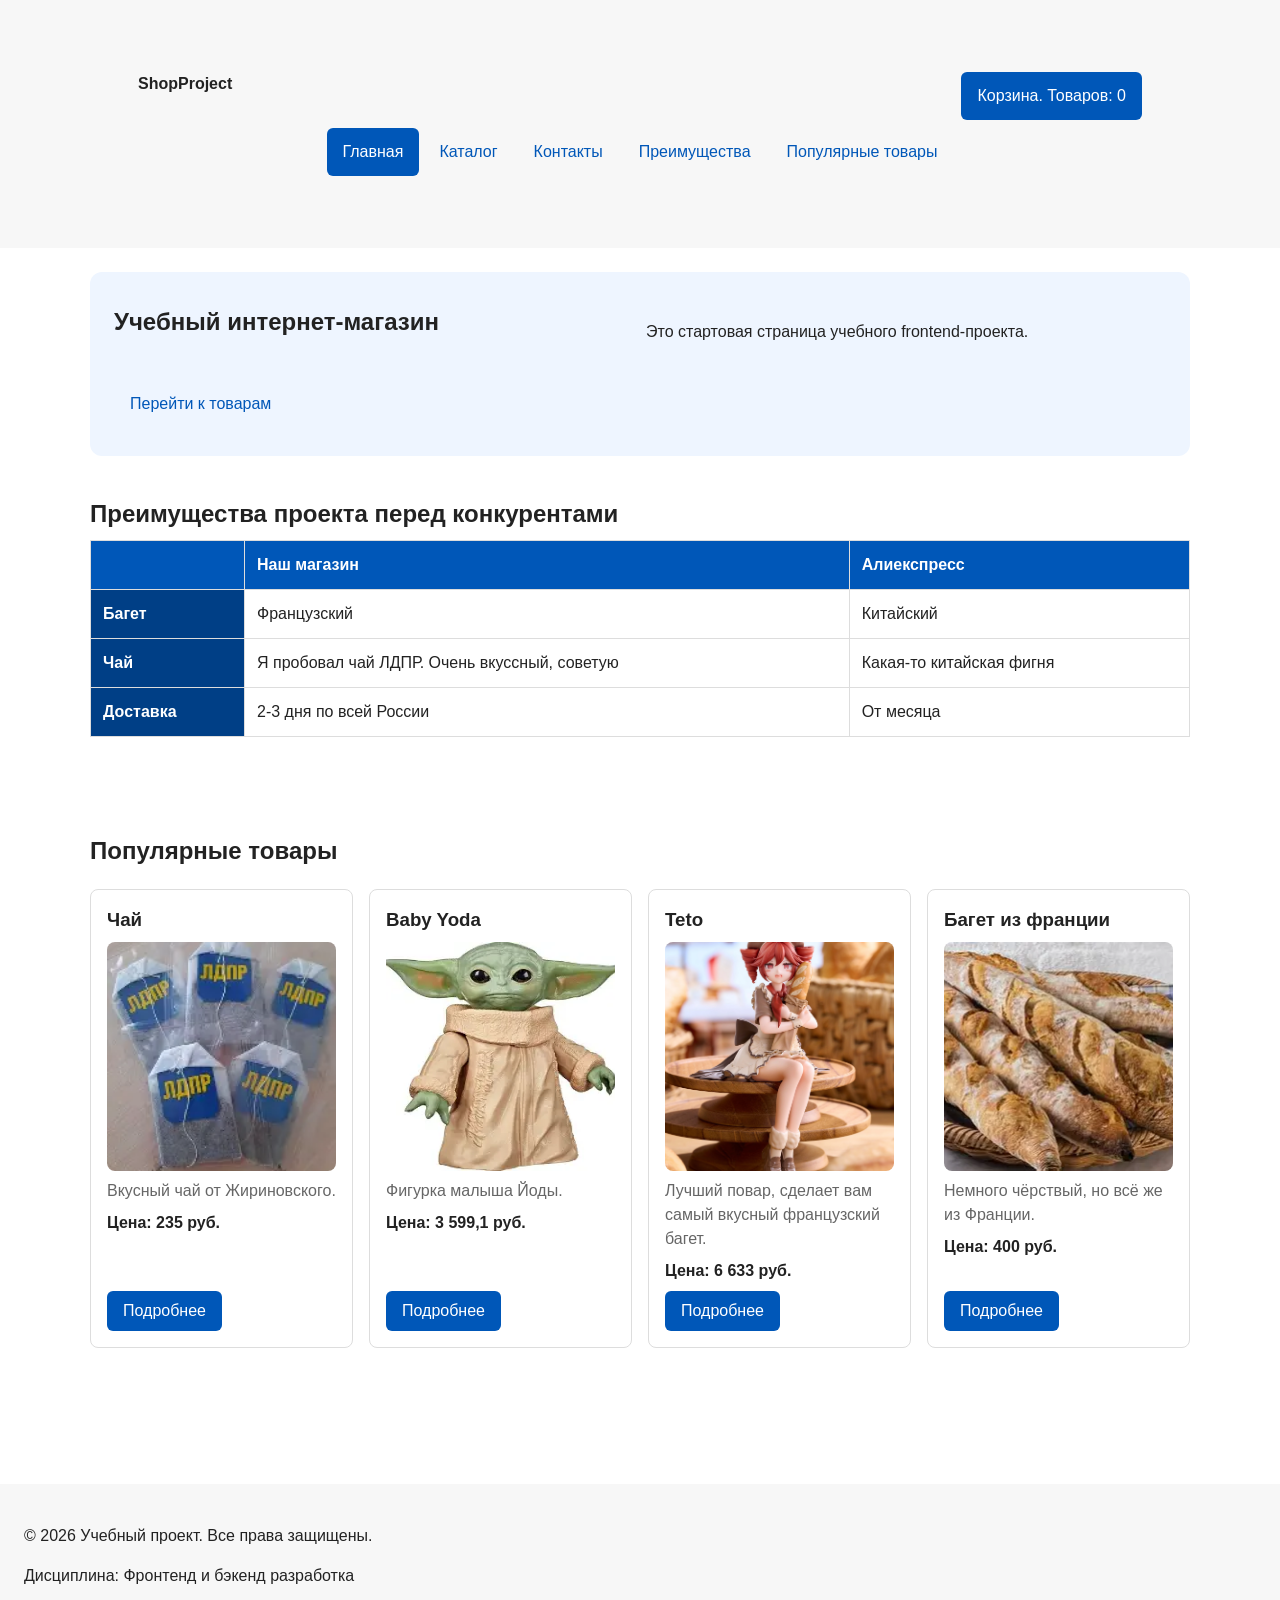
<file: index.html>
<!DOCTYPE html>
<html lang="ru">
<head>
  <meta charset="UTF-8">
  <meta name="viewport" content="width=device-width, initial-scale=1.0">
  <meta property="og:type" content="website">
  <meta property="og:title" content="Учебный интернет-магазин">
  <meta property="og:description" content="Учебный frontend-проект интернет-магазина.">
  <meta property="og:image" content="https://needmorecoffee2.github.io/kr1-html-css-shop/images/preview.jpg">
  <title>Учебный интернет-магазин</title>
  <link rel="stylesheet" href="css/style.css">
  <link rel="stylesheet" href="css/responsive.css">
  <script src="js/shopping-count.js" defer></script>
  <script src="js/data.js" defer></script>
  <script src="js/main.js" defer></script>
</head>
<body>
  <a class="skip-link" href="#main">Перейти к основному содержимому</a>

  <header class="site-header">
    <div class="site-header__inner">
      <div class="site-header__inner">
        <div class="shopping-nav-block">
          <a class="site-header__logo" href="index.html">ShopProject</a>
          <a id="shopping-count" class="shopping-nav cart-counter site-nav__link site-nav__link--active" aria-live="polite" href="shopping-cart.html">Корзина.</a>
        </div>

      <nav class="site-nav" aria-label="Основная навигация">
        <ul class="site-nav__list">
          <li class="site-nav__item">
            <a class="site-nav__link site-nav__link--active" href="index.html">
              Главная
            </a>
          </li>
          <li class="site-nav__item">
            <a class="site-nav__link" href="catalog.html">Каталог</a>
          </li>
          <li class="site-nav__item">
            <a class="site-nav__link" href="contacts.html">Контакты</a>
          </li>
          <li class="site-nav__item">
            <a class="site-nav__link" href="index.html#advantages">Преимущества</a>
          </li>
          <li class="site-nav__item">
            <a class="site-nav__link" href="index.html#popular">
              Популярные товары
            </a>
          </li>
        </ul>
      </nav>
    </div>
  </header>

  <!-- <section class="section js-check" aria-labelledby="js-check-title">
  <h2 id="js-check-title">Проверка JavaScript</h2>
  <p class="js-message">JavaScript пока не выполнился.</p>
  <pre class="product-output"></pre>
  </section> -->

  <main id="main">
    <section class="hero">
      <h1 class="section__title">Учебный интернет-магазин</h1>
      <p>
        Это стартовая страница учебного frontend-проекта.
      </p>
      <a class="button" href="#popular">Перейти к товарам</a>
    </section>

    <div class="table-wrapper">
      <table class="table" id="advantages">
        <caption class="table__caption">Преимущества проекта перед конкурентами</caption>

        <thead>
          <tr>
            <th class="table__head-th" scope="col"></th>
            <th class="table__head-th" scope="col">Наш магазин</th>
            <th class="table__head-th" scope="col">Алиекспресс</th>
          </tr>

          <tbody>
            <tr class="table__body-tr">
              <th class="table__body-th" scope="row">Багет</th>
              <td class="table__td">Французский</td>
              <td class="table__td">Китайский</td>
            </tr>
            <tr class="table__body-tr">
              <th class="table__body-th" scope="row">Чай</th>
              <td class="table__td">Я пробовал чай ЛДПР. Очень вкуссный, советую</td>
              <td class="table__td">Какая-то китайская фигня</td>
            </tr>
            <tr class="table__body-tr">
              <th class="table__body-th" scope="row">Доставка</th>
              <td class="table__td">2-3 дня по всей России</td>
              <td class="table__td">От месяца</td>
            </tr>
          </tbody>
        </thead>
      </table>
    </div>

    <section class="section" id="popular">
      <h2 class="section__title">Популярные товары</h2>

      <div class="products-grid">
        <article class="product-card">
          <h3 class="product-card__title">Чай</h3>
          <img class="product-card__img" src="images/tea.webp" alt="Чай">
          <p class="product-card__description">Вкусный чай от Жириновского.</p>
          <p class="product-card__price">Цена: 235 руб.</p>
          <a class="button button--primary product-card__button" type="button" href="product.html?id=3" data-product="3">Подробнее</a>
        </article>

        <article class="product-card">
          <h3 class="product-card__title">Baby Yoda</h3>
          <img class="product-card__img" src="images/BY.webp" alt="Йода">
          <p class="product-card__description">Фигурка малыша Йоды.</p>
          <p class="product-card__price">Цена: 3 599,1 руб.</p>
          <a class="button button--primary product-card__button" type="button" href="product.html?id=1" data-product="1">Подробнее</a>
        </article>

        <article class="product-card">
          <h3 class="product-card__title">Teto</h3>
          <img class="product-card__img" src="images/Banner.webp" alt="Teto">
          <p class="product-card__description">Лучший повар, сделает вам самый вкусный французский багет.</p>
          <p class="product-card__price">Цена: 6 633 руб.</p>
          <a class="button button--primary product-card__button" type="button" href="product.html?id=5" data-product="5">Подробнее</a>
        </article>

        <article class="product-card">
          <h3 class="product-card__title">Багет из франции</h3>
          <img class="product-card__img" src="images/France.webp" alt="Чай">
          <p class="product-card__description">Немного чёрствый, но всё же из Франции.</p>
          <p class="product-card__price">Цена: 400 руб.</p>
          <a class="button button--primary product-card__button" type="button" href="product.html?id=6" data-product="6">Подробнее</a>
        </article>
      </div>
    </section>

    <!-- <aside class="aside-info">
      <h2>Информация для студентов</h2>
      <p>
        На следующих практических занятиях этот проект будет расширяться:
        появятся формы, модальное окно, дополнительные страницы, Flex/Grid,
        БЭМ-структура и адаптивная версия сайта.
      </p>
    </aside> -->
  </main>

  <footer>
    <p>&copy; 2026 Учебный проект. Все права защищены.</p>
    <p>Дисциплина: Фронтенд и бэкенд разработка</p>
  </footer>
</body>
</html>
</file>
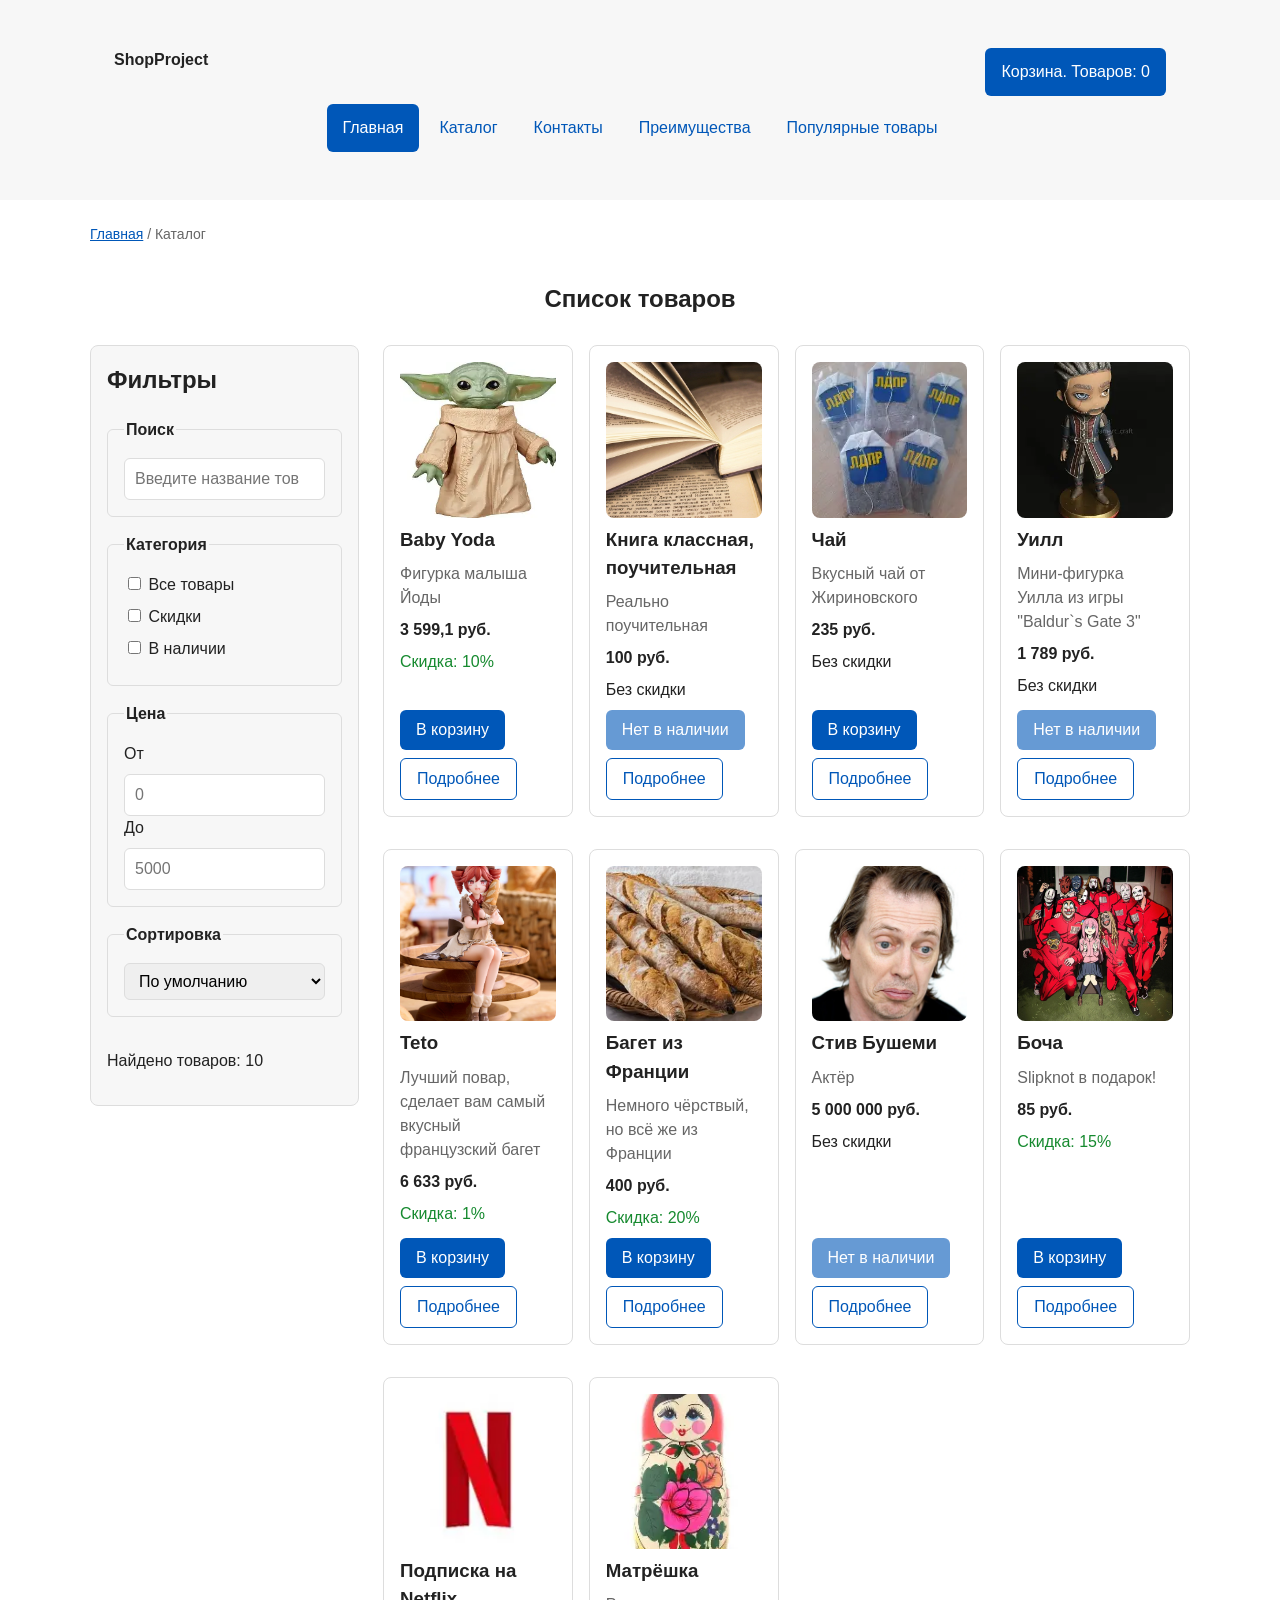
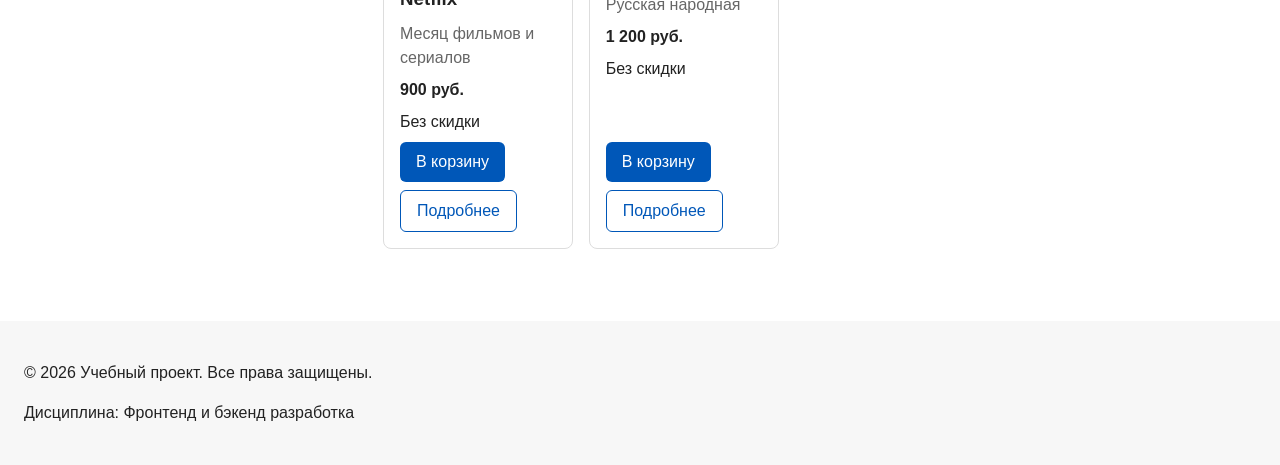
<file: catalog.html>
<!DOCTYPE html>
<html lang="ru">
<head>
  <meta charset="UTF-8">
  <meta name="viewport" content="width=device-width, initial-scale=1.0">
  <meta name="description" content="Каталог товаров учебного интернет-магазина.">
  <meta property="og:type" content="website">
  <meta property="og:title" content="Учебный интернет-магазин">
  <meta property="og:description" content="Учебный frontend-проект интернет-магазина.">
  <meta property="og:image" content="https://needmorecoffee2.github.io/kr1-html-css-shop/images/preview.jpg">
  <title>Каталог товаров — Учебный интернет-магазин</title>
  <link rel="stylesheet" href="css/style.css">
  <link rel="stylesheet" href="css/responsive.css">
  <script src="js/shopping-count.js" defer></script>
  <script src="js/data.js" defer></script>
  <script src="js/main.js" defer></script>
  <script src="js/catalog.js" defer></script>
</head>
<body>
  <a class="skip-link" href="#main">Перейти к основному содержимому</a>

  <header class="site-header">
    <div class="site-header__inner">
      <div class="shopping-nav-block">
        <a class="site-header__logo" href="index.html">ShopProject</a>
        <a id="shopping-count" class="shopping-nav cart-counter site-nav__link site-nav__link--active" aria-live="polite" href="shopping-cart.html">Корзина.</a>
      </div>
      <!-- <a class="site-header__logo" href="index.html">ShopProject</a> -->

      <nav class="site-nav" aria-label="Основная навигация">
        <ul class="site-nav__list">
          <li class="site-nav__item">
            <a class="site-nav__link site-nav__link--active" href="index.html">
              Главная
            </a>
          </li>
          <li class="site-nav__item">
            <a class="site-nav__link" href="catalog.html">Каталог</a>
          </li>
          <li class="site-nav__item">
            <a class="site-nav__link" href="contacts.html">Контакты</a>
          </li>
          <li class="site-nav__item">
            <a class="site-nav__link" href="index.html#advantages">Преимущества</a>
          </li>
          <li class="site-nav__item">
            <a class="site-nav__link" href="index.html#popular">
              Популярные товары
            </a>
          </li>
        </ul>
      </nav>
    </div>
  </header>

  <main id="main">
    <nav class="breadcrumbs" aria-label="Хлебные крошки">
      <a class="breadcrumbs__link" href="index.html">Главная</a>
      <span class="breadcrumbs__current">Каталог</span>
    </nav>

    <!-- <p class="cart-counter" aria-live="polite">В корзине: 0</p> -->

    <div class="title">
      <h2>Список товаров</h2>
    </div>

    <section class="catalog-layout">
      <aside class="catalog-filters">
        <h2 class="section__title">Фильтры</h2>

        <form class="filters-form" action="#" method="get">
          <fieldset class="filters-form__fieldset">
            <legend class="filters-form__legend">Поиск</legend>
            <input
              id="catalog-search"
              class="filters-form__input"
              type="search"
              placeholder="Введите название товара"
              autocomplete="off"
            >
          </fieldset>

          <fieldset class="filters-form__fieldset">
            <legend class="filters-form__legend">Категория</legend>

            <label class="filters-form__label">
              <input id="all" class="filters-form__input" type="checkbox" name="category" value="all">
              Все товары
            </label>

            <label class="filters-form__label">
              <input id="sales" class="filters-form__input" type="checkbox" name="category" value="sales">
              Скидки
            </label>

            <label class="filters-form__label">
              <input id="inStock" class="filters-form__input" type="checkbox" name="category" value="inStock">
              В наличии
            </label>
          </fieldset>

          <fieldset class="filters-form__fieldset">
            <legend class="filters-form__legend">Цена</legend>

            <label class="filters-form__label" for="price-from">От</label>
            <input class="filters-form__input" id="price-from" name="price-from" type="number" min="0" placeholder="0">

            <label class="filters-form__label" for="price-to">До</label>
            <input class="filters-form__input" id="price-to" name="price-to" type="number" min="0" placeholder="5000">
          </fieldset>

          <fieldset class="filters-form__fieldset">
            <legend class="filters-form__legend">Сортировка</legend>
            <select
            id="sort-select"
            class="filters-form__input"
            type="select"
            >
            <option value="default">По умолчанию</option>
            <option value="price-asc">Сначала дешевле</option>
            <option value="price-desc">Сначала дороже</option>
            <!-- <option value="title-asc">По названию А-Я</option> -->
          </select>

          </fieldset>

          <!-- <button class="button button--primary" type="submit">Применить</button> -->

          <p class="catalog-count" aria-live="polite"></p>
          <p class="catalog-empty" hidden>По выбранным условиям товары не найдены.</p>
        </form>
      </aside>

      <section class="catalog-products">
        <!-- <h2>Список товаров</h2> -->

        <div class="products-grid">
          <!-- <section class="section"> -->
            <!-- <h2 class="section__title">Список товаров</h2> -->

            <!-- <article class="product-card">
              <h3 class="product-card__title">Baby Yoda</h3>
              <img class="product-card__img" src="images/BY.webp" alt="Йода">
              <p class="product-card__description">Фигурка малыша Йоды.</p>
              <p class="product-card__price">Цена: 3999 руб.</p>
              <a class="button button--primary product-card__button" type="button" href="product.html?id=1" data-product="1">Заказать</a>
            </article>

            <article class="product-card">
              <h3 class="product-card__title">Книга классная, поучительная</h3>
              <img class="product-card__img" src="images/Book.webp" alt="Йода">
              <p class="product-card__description">Реально поучительная.</p>
              <p class="product-card__price">Цена: 100 руб.</p>
              <a class="button button--primary product-card__button" type="button" href="product.html?id=2" data-product="2">Заказать</a>
            </article>

            <article class="product-card">
              <h3 class="product-card__title">Чай</h3>
              <img class="product-card__img" src="images/tea.webp" alt="Чай">
              <p class="product-card__description">Вкусный чай от Жириновского.</p>
              <p class="product-card__price">Цена: 235 руб.</p>
              <a class="button button--primary product-card__button" type="button" href="product.html?id=3" data-product="3">Заказать</a>
            </article>

            <article class="product-card">
              <h3 class="product-card__title">Уилл</h3>
              <img class="product-card__img" src="images/BG3.webp" alt="Уилл">
              <p class="product-card__description">Мини-фигурка Уилла из игры "Baldur`s Gate 3".</p>
              <p class="product-card__price">Цена: 1789 руб.</p>
              <a class="button button--primary product-card__button" type="button" href="product.html?id=4" data-product="4">Заказать</a>
            </article>

            <article class="product-card">
              <h3 class="product-card__title">Teto</h3>
              <img class="product-card__img" src="images/Banner.webp" alt="Teto">
              <p class="product-card__description">Лучший повар, сделает вам самый вкусный французский багет.</p>
              <p class="product-card__price">Цена: 6700 руб.</p>
              <a class="button button--primary product-card__button" type="button" href="product.html?id=5" data-product="5">Заказать</a>
            </article>

            <article class="product-card">
              <h3 class="product-card__title">Багет из Франции</h3>
              <img class="product-card__img" src="images/France.webp" alt="Багет">
              <p class="product-card__description">Немного чёрствый, но всё же из Франции.</p>
              <p class="product-card__price">Цена: 500 руб.</p>
              <a class="button button--primary product-card__button" type="button" href="product.html?id=6" data-product="6">Заказать</a>
            </article> -->
          <!-- </section> -->
        </div>
      </section>
    </section>
  </main>

  <footer>
    <p>&copy; 2026 Учебный проект. Все права защищены.</p>
    <p>Дисциплина: Фронтенд и бэкенд разработка</p>
  </footer>
</body>
</html>
</file>
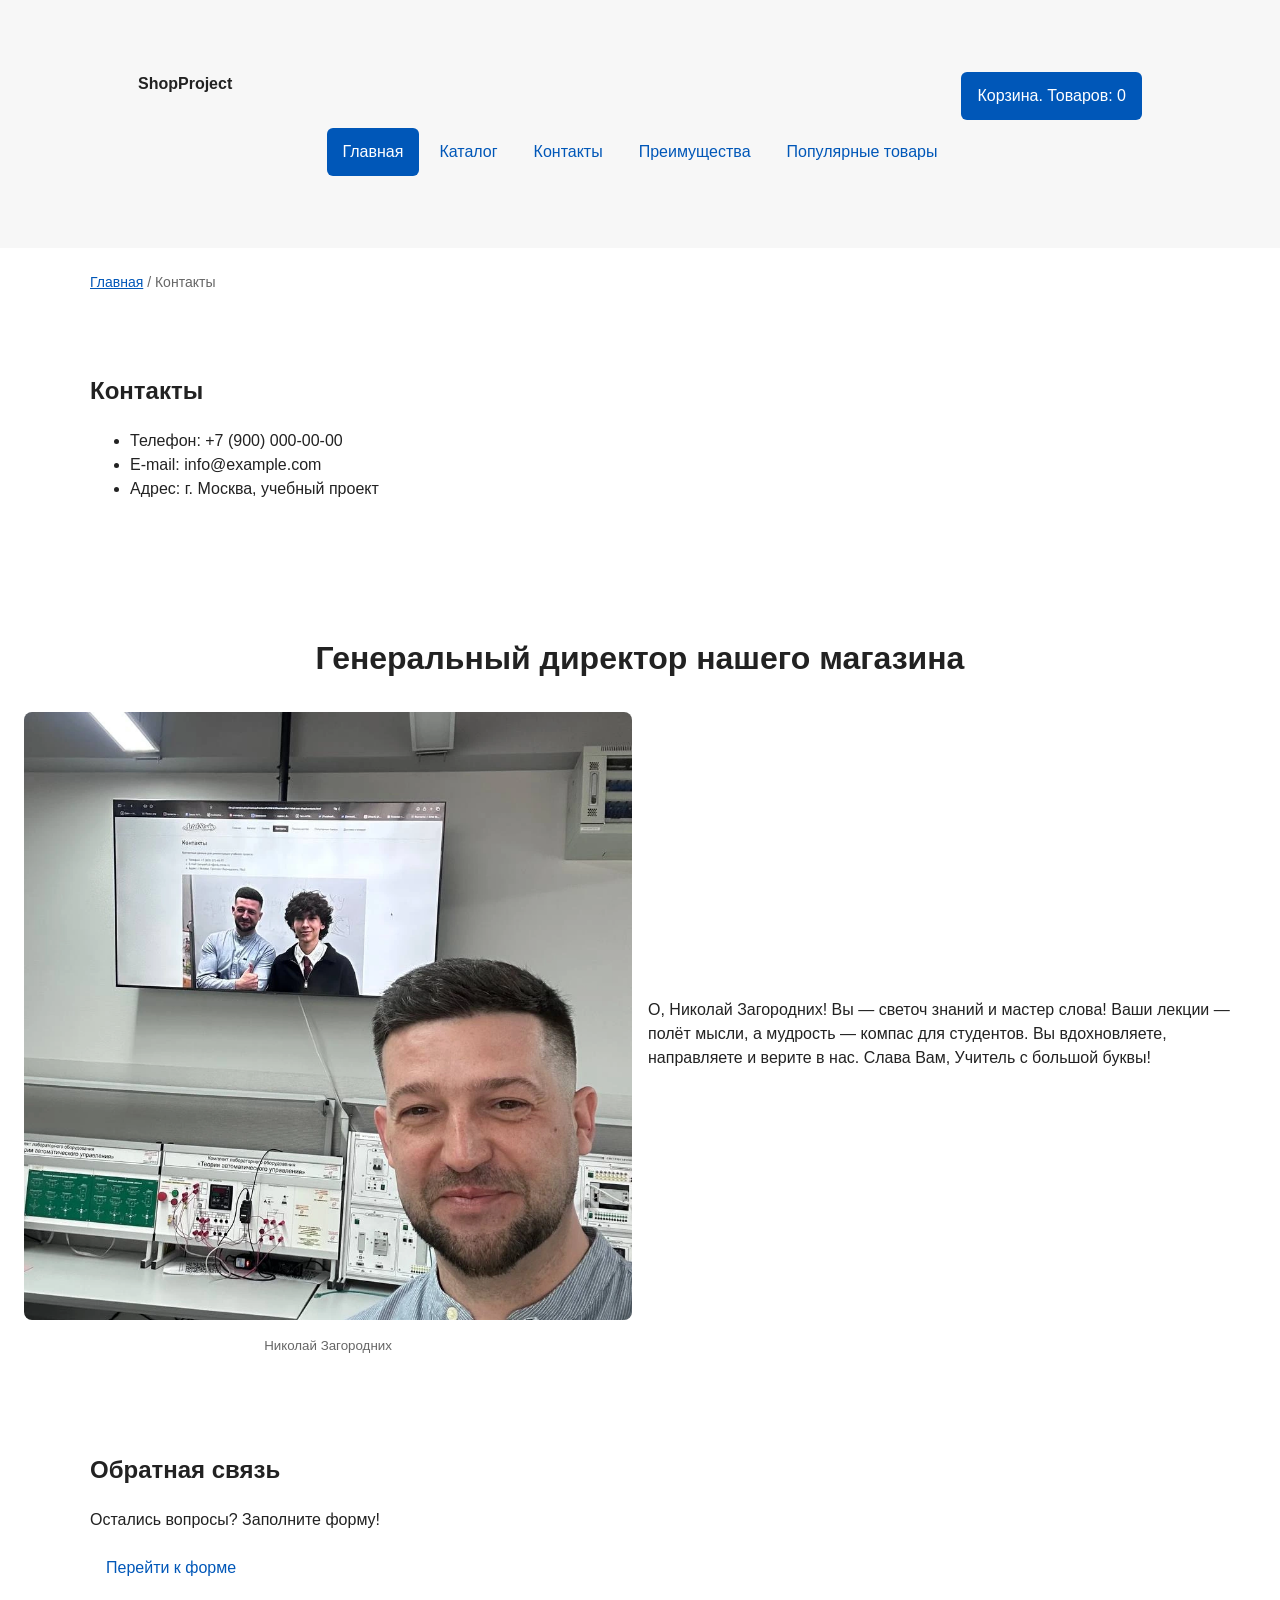
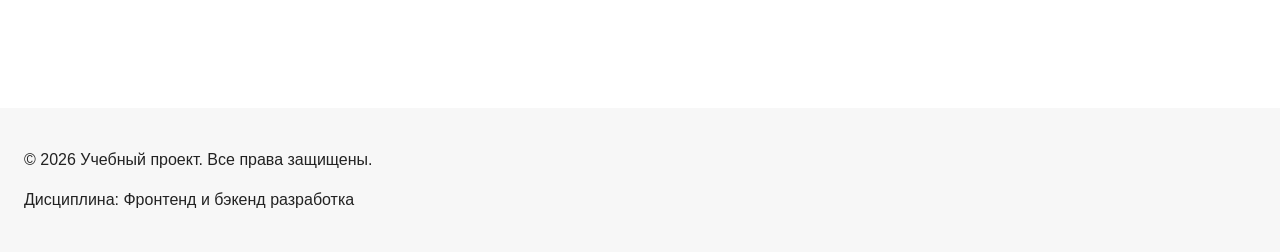
<file: contacts.html>
<!DOCTYPE html>
<html lang="ru">
<head>
  <meta charset="UTF-8">
  <meta name="viewport" content="width=device-width, initial-scale=1.0">
  <meta name="description" content="Контактная информация учебного интернет-магазина.">
  <meta property="og:type" content="website">
  <meta property="og:title" content="Учебный интернет-магазин">
  <meta property="og:description" content="Учебный frontend-проект интернет-магазина.">
  <meta property="og:image" content="https://needmorecoffee2.github.io/kr1-html-css-shop/images/preview.jpg">
  <title>Контакты — Учебный интернет-магазин</title>
  <link rel="stylesheet" href="css/style.css">
  <link rel="stylesheet" href="css/responsive.css">
  <script src="js/shopping-count.js" defer></script>
</head>
<body>
  <a class="skip-link" href="#main">Перейти к основному содержимому</a>

  <header class="site-header">
    <div class="site-header__inner">
      <div class="site-header__inner">
        <div class="shopping-nav-block">
          <a class="site-header__logo" href="index.html">ShopProject</a>
          <a id="shopping-count" class="shopping-nav cart-counter site-nav__link site-nav__link--active" aria-live="polite" href="shopping-cart.html">Корзина.</a>
        </div>

      <nav class="site-nav" aria-label="Основная навигация">
        <ul class="site-nav__list">
          <li class="site-nav__item">
            <a class="site-nav__link site-nav__link--active" href="index.html">
              Главная
            </a>
          </li>
          <li class="site-nav__item">
            <a class="site-nav__link" href="catalog.html">Каталог</a>
          </li>
          <li class="site-nav__item">
            <a class="site-nav__link" href="contacts.html">Контакты</a>
          </li>
          <li class="site-nav__item">
            <a class="site-nav__link" href="index.html#advantages">Преимущества</a>
          </li>
          <li class="site-nav__item">
            <a class="site-nav__link" href="index.html#popular">
              Популярные товары
            </a>
          </li>
        </ul>
      </nav>
    </div>
  </header>

  <main id="main">
    <a class="skip-link" href="#main">Перейти к основному содержимому</a>

    <nav class="breadcrumbs" aria-label="Хлебные крошки">
      <a class="breadcrumbs__link" href="index.html">Главная</a>
      <span class="breadcrumbs__current">Контакты</span>
    </nav>

    <section class="section">
      <h1 class="section__title">Контакты</h1>

      <ul>
        <li>Телефон: +7 (900) 000-00-00</li>
        <li>E-mail: info@example.com</li>
        <li>Адрес: г. Москва, учебный проект</li>
      </ul>
    </section>

    <div class="title"><h1>Генеральный директор нашего магазина</h1></div>

    <section class="general-section">
      <aside class="general-aside">
        <img src="images/general.webp" class="product-card__img" alt="Nikola Kovač">
        <small class="general-aside__small">Николай Загородних</small>
      </aside>
    
      <aside class="general-aside">
        <p>
          О, Николай Загородних! Вы — светоч знаний и мастер слова! Ваши лекции — полёт мысли, а мудрость — компас для студентов. Вы вдохновляете, направляете и верите в нас. Слава Вам, Учитель с большой буквы!
        </p>
      </aside>
    
    
    </section>

    <section class="section" id="feedback">
      <h2 class="section__title">Обратная связь</h2>
      <p>
        Остались вопросы? Заполните форму!
      </p>
      <a class="button" href="order.html">Перейти к форме</a>
    </section>
  </main>

  <footer>
    <p>&copy; 2026 Учебный проект. Все права защищены.</p>
    <p>Дисциплина: Фронтенд и бэкенд разработка</p>
  </footer>
</body>
</html>
</file>
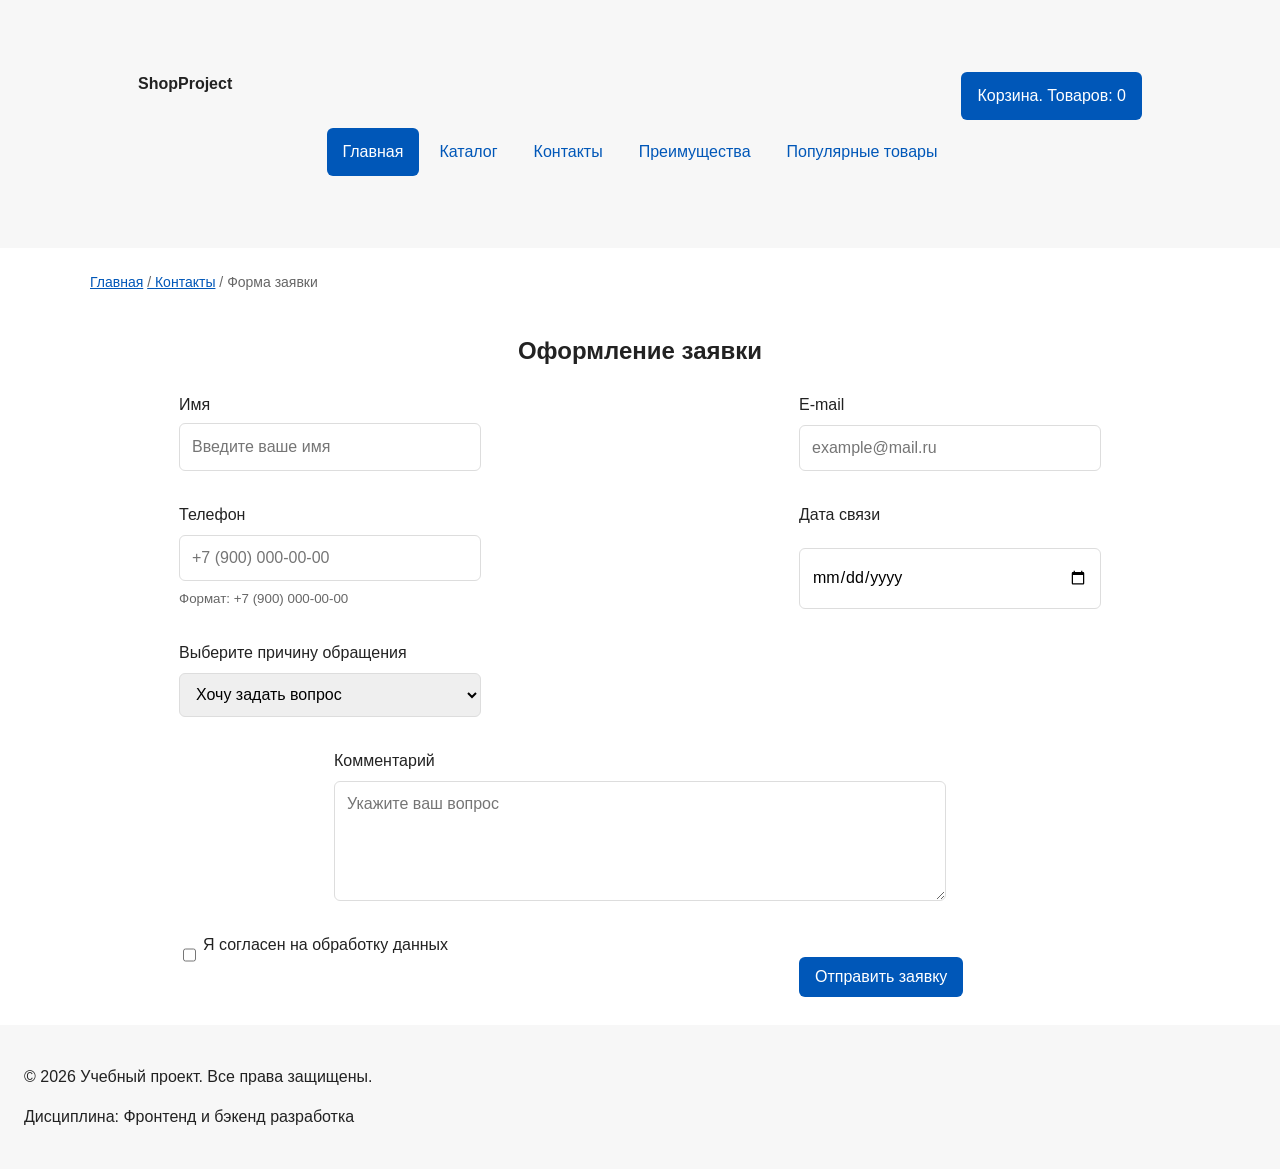
<file: order.html>
<!DOCTYPE html>
<html lang="ru">
<head>
  <meta charset="UTF-8">
  <meta name="viewport" content="width=device-width, initial-scale=1.0">
  <meta property="og:type" content="website">
  <meta property="og:title" content="Учебный интернет-магазин">
  <meta property="og:description" content="Учебный frontend-проект интернет-магазина.">
  <meta property="og:image" content="https://needmorecoffee2.github.io/kr1-html-css-shop/images/preview.jpg">
  <title>Вопросы — Учебный интернет-магазин</title>
  <link rel="stylesheet" href="css/style.css">
  <link rel="stylesheet" href="css/responsive.css">
  <script src="js/shopping-count.js" defer></script>
  <script src="js/validation.js" defer></script>
</head>
<body>
  <a class="skip-link" href="#main">Перейти к основному содержимому</a>

  <header class="site-header">
    <div class="site-header__inner">
      <div class="site-header__inner">
        <div class="shopping-nav-block">
          <a class="site-header__logo" href="index.html">ShopProject</a>
          <a id="shopping-count" class="shopping-nav cart-counter site-nav__link site-nav__link--active" aria-live="polite" href="shopping-cart.html">Корзина.</a>
        </div>

      <nav class="site-nav" aria-label="Основная навигация">
        <ul class="site-nav__list">
          <li class="site-nav__item">
            <a class="site-nav__link site-nav__link--active" href="index.html">
              Главная
            </a>
          </li>
          <li class="site-nav__item">
            <a class="site-nav__link" href="catalog.html">Каталог</a>
          </li>
          <li class="site-nav__item">
            <a class="site-nav__link" href="contacts.html">Контакты</a>
          </li>
          <li class="site-nav__item">
            <a class="site-nav__link" href="index.html#advantages">Преимущества</a>
          </li>
          <li class="site-nav__item">
            <a class="site-nav__link" href="index.html#popular">
              Популярные товары
            </a>
          </li>
        </ul>
      </nav>
    </div>
  </header>

  <main id="main">
    <a class="skip-link" href="#main">Перейти к основному содержимому</a>

    <nav class="breadcrumbs" aria-label="Хлебные крошки">
      <a class="breadcrumbs__link" href="index.html">Главная</a>
      <a class="breadcrumbs__link-not-first" href="contacts.html">Контакты</a>
      <span class="breadcrumbs__current">Форма заявки</span>
    </nav>

    <section class="card-all-list" id="order-dialog" aria-labelledby="order-dialog-title">
        <h1 class="card-all-list__text-item">Оформление заявки</h1>

        <form class="order-form" id="order-form" action="#" method="post" novalidate>
        <div class="order-form__field question-form__item">
            <label order-form__label for="order-name">Имя</label>
            <input
            class="order-form__input"
            id="order-name"
            name="name"
            type="text"
            placeholder="Введите ваше имя"
            minlength="2"
            autocomplete="given-name"
            required
            >
            <p class="form-error" id="order-name-error" hidden></p>
        </div>

        <div class="order-form__field question-form__item">
            <label class="order-form__label" for="order-email">E-mail</label>
            <input
            class="order-form__input"
            id="order-email"
            name="email"
            type="email"
            placeholder="example@mail.ru"
            autocomplete="email"
            required
            >
            <p class="form-error" id="order-email-error" hidden></p>
        </div>

        <div class="order-form__field question-form__item">
            <label class="order-form__label" for="order-phone">Телефон</label>
            <input
            class="order-form__input"
            id="order-phone"
            name="phone"
            type="tel"
            inputmode="tel"
            placeholder="+7 (900) 000-00-00"
            pattern="^\+7 \(\d{3}\) \d{3}-\d{2}-\d{2}$"
            required
            >
            <small class="order-form__small">Формат: +7 (900) 000-00-00</small>
            <p class="form-error" id="order-phone-error" hidden></p>
        </div>

        <div class="order-form__field question-form__item">
            <label class="order-form__label" for="order-date">Дата связи</label>
            <input
            class="order-form__input"
            id="order-date"
            name="date"
            type="date"
            >
        </div>

        <div class="order-form__field question-form__item">
            <label class="order-form__label" for="order-topic">Выберите причину обращения</label>
            <select class="order-form__select" id="order-topic" name="topic" required>
            <option value="question">Хочу задать вопрос</option>
            <option value="delivery_time">Узнать статус доставки</option>
            </select>
        </div>

        <div class="order-form__field order-form__field--wide question-form__item">
            <label class="order-form__label" for="order-comment">Комментарий</label>
            <textarea
            class="order-form__textarea"
            id="order-comment"
            name="comment"
            rows="4"
            placeholder="Укажите ваш вопрос"
            ></textarea>
        </div>

        <div class="order-form__field order-form__field--checkbox question-form__item">
            <label class="order-form__labelcheckbox">
            <!-- input class="order-form__input" -->
            <input
                
                id="order-agreement"
                name="agreement"
                type="checkbox"
                required
            >
            Я согласен на обработку данных
            </label>
        </div>

        <div class="order-form__actions question-form__item">
            <button class="button button--primary" type="submit">Отправить заявку</button>
        </div>

        <p class="form-message" aria-live="polite" hidden></p>
        </form>
    </section>
  </main>

  <footer>
    <p>&copy; 2026 Учебный проект. Все права защищены.</p>
    <p>Дисциплина: Фронтенд и бэкенд разработка</p>
  </footer>
</body>
</html>
</file>
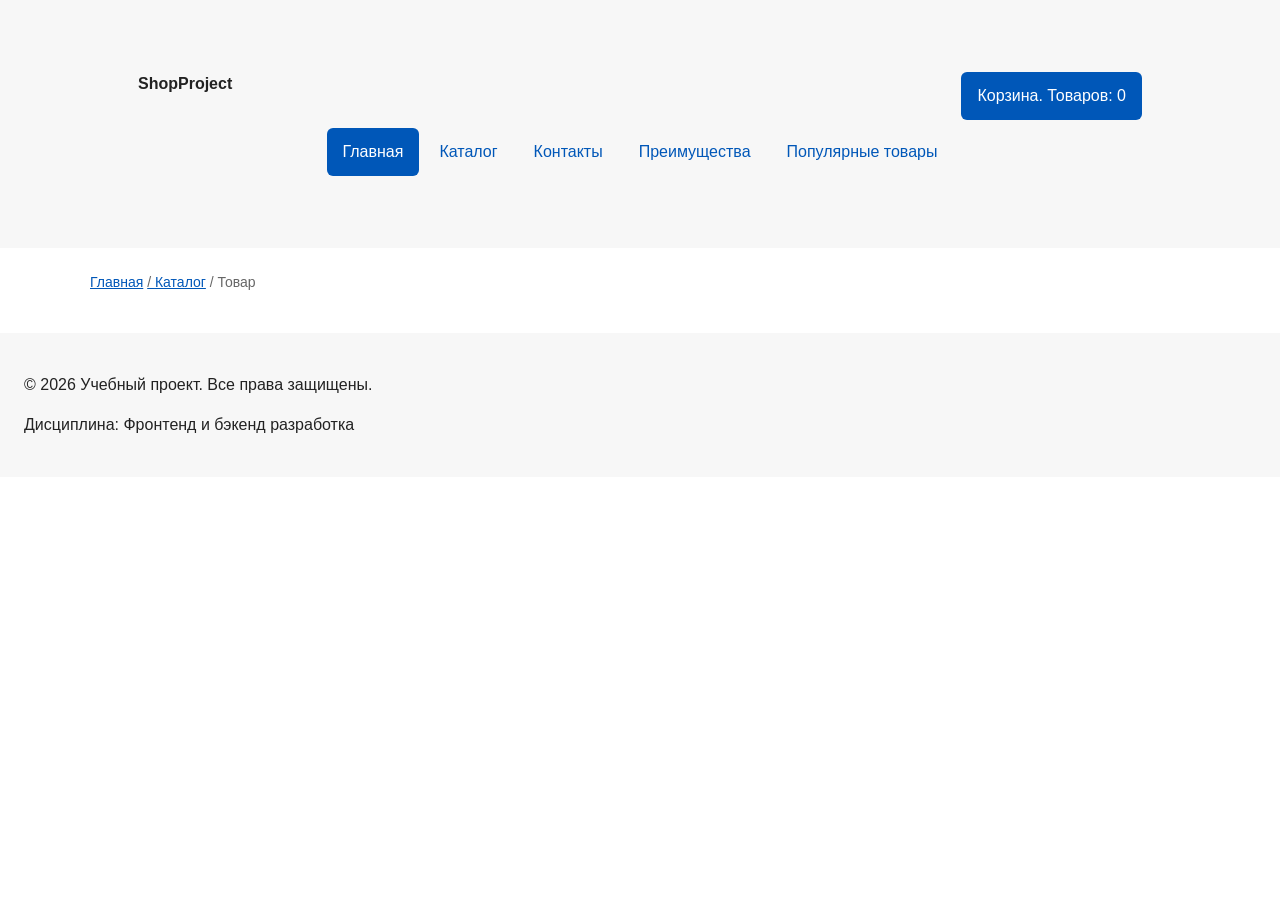
<file: product.html>
<!DOCTYPE html>
<html lang="ru">
<head>
  <meta charset="UTF-8">
  <meta name="viewport" content="width=device-width, initial-scale=1.0">
  <meta property="og:type" content="website">
  <meta property="og:title" content="Учебный интернет-магазин">
  <meta property="og:description" content="Учебный frontend-проект интернет-магазина.">
  <meta property="og:image" content="https://needmorecoffee2.github.io/kr1-html-css-shop/images/preview.jpg">
  <title>Товар — Учебный интернет-магазин</title>
  <link rel="stylesheet" href="css/style.css">
  <link rel="stylesheet" href="css/responsive.css">
  <script src="js/shopping-count.js" defer></script>
  <script src="js/data.js" defer></script>
  <!-- <script src="js/main.js"></script> -->
  <script src="js/product.js" defer></script>
  <!-- <script src="js/order.js" defer></script> -->
</head>
<body>
  <a class="skip-link" href="#main">Перейти к основному содержимому</a>

  <header class="site-header">
    <div class="site-header__inner">
      <div class="site-header__inner">
        <div class="shopping-nav-block">
          <a class="site-header__logo" href="index.html">ShopProject</a>
          <a id="shopping-count" class="shopping-nav cart-counter site-nav__link site-nav__link--active" aria-live="polite" href="shopping-cart.html">Корзина.</a>
        </div>

      <nav class="site-nav" aria-label="Основная навигация">
        <ul class="site-nav__list">
          <li class="site-nav__item">
            <a class="site-nav__link site-nav__link--active" href="index.html">
              Главная
            </a>
          </li>
          <li class="site-nav__item">
            <a class="site-nav__link" href="catalog.html">Каталог</a>
          </li>
          <li class="site-nav__item">
            <a class="site-nav__link" href="contacts.html">Контакты</a>
          </li>
          <li class="site-nav__item">
            <a class="site-nav__link" href="index.html#advantages">Преимущества</a>
          </li>
          <li class="site-nav__item">
            <a class="site-nav__link" href="index.html#popular">
              Популярные товары
            </a>
          </li>
        </ul>
      </nav>
    </div>
  </header>

  <main id="main">
    <a class="skip-link" href="#main">Перейти к основному содержимому</a>

    <nav class="breadcrumbs" aria-label="Хлебные крошки">
      <a class="breadcrumbs__link" href="index.html">Главная</a>
      <a class="breadcrumbs__link-not-first" href="catalog.html">Каталог</a>
      <span class="breadcrumbs__current">Товар</span>
    </nav>

    <section id="card-all-list"></section>

  <dialog class="order-dialog" id="order-dialog" aria-labelledby="order-dialog-title">
    <h1 class="order-dialog__title" id="order-dialog-title">Оформление заявки</h1>

    <form class="order-form" id="order-form" action="#" method="post" novalidate>
      <input id="selected-product" name="selected-product" type="hidden">

      <div class="order-form__field">
        <label order-form__label for="order-name">Имя</label>
        <input
          class="order-form__input"
          id="order-name"
          name="name"
          type="text"
          placeholder="Введите ваше имя"
          minlength="2"
          autocomplete="given-name"
          required
        >
      </div>

      <div class="order-form__field">
        <label class="order-form__label" for="order-email">E-mail</label>
        <input
          class="order-form__input"
          id="order-email"
          name="email"
          type="email"
          placeholder="example@mail.ru"
          autocomplete="email"
          required
        >
      </div>

      <div class="order-form__field">
        <label class="order-form__label" for="order-phone">Телефон</label>
        <input
          class="order-form__input"
          id="order-phone"
          name="phone"
          type="tel"
          inputmode="tel"
          placeholder="+7 (900) 000-00-00"
          pattern="^\+7 \(\d{3}\) \d{3}-\d{2}-\d{2}$"
          required
        >
        <small class="order-form__small">Формат: +7 (900) 000-00-00</small>
      </div>

      <div class="order-form__field">
        <label class="order-form__label" for="order-date">Дата связи</label>
        <input
          class="order-form__input"
          id="order-date"
          name="date"
          type="date"
        >
      </div>

      <div class="order-form__field">
        <label class="order-form__label" for="order-topic">Выберите способ доставки</label>
        <select class="order-form__select" id="order-topic" name="topic" required>
          <option value="self">Самовывоз</option>
          <option value="delivery">Доставка на дом</option>
        </select>
      </div>

      <div class="order-form__field order-form__field--wide">
        <label class="order-form__label" for="order-comment">Комментарий</label>
        <textarea
          class="order-form__textarea"
          id="order-comment"
          name="comment"
          rows="4"
          placeholder="Укажите адрес доставки и дополнительную информацию"
        ></textarea>
      </div>

      <div class="order-form__field order-form__field--checkbox">
        <label class="order-form__labelcheckbox">
          <!-- input class="order-form__input" -->
          <input
            
            id="order-agreement"
            name="agreement"
            type="checkbox"
            required
          >
          Я согласен на обработку данных
        </label>
      </div>

      <div class="order-form__actions">
        <button class="button button--secondary" type="button" id="close-order-dialog">Закрыть</button>
        <button class="button button--primary" type="submit">Отправить заявку</button>
      </div>
    </form>
  </dialog>

  <p class="success-message" id="success-message" hidden>
    Форма успешно отправлена!
  </p>
  </main>

  <footer>
    <p>&copy; 2026 Учебный проект. Все права защищены.</p>
    <p>Дисциплина: Фронтенд и бэкенд разработка</p>
  </footer>
</body>
</html>
</file>
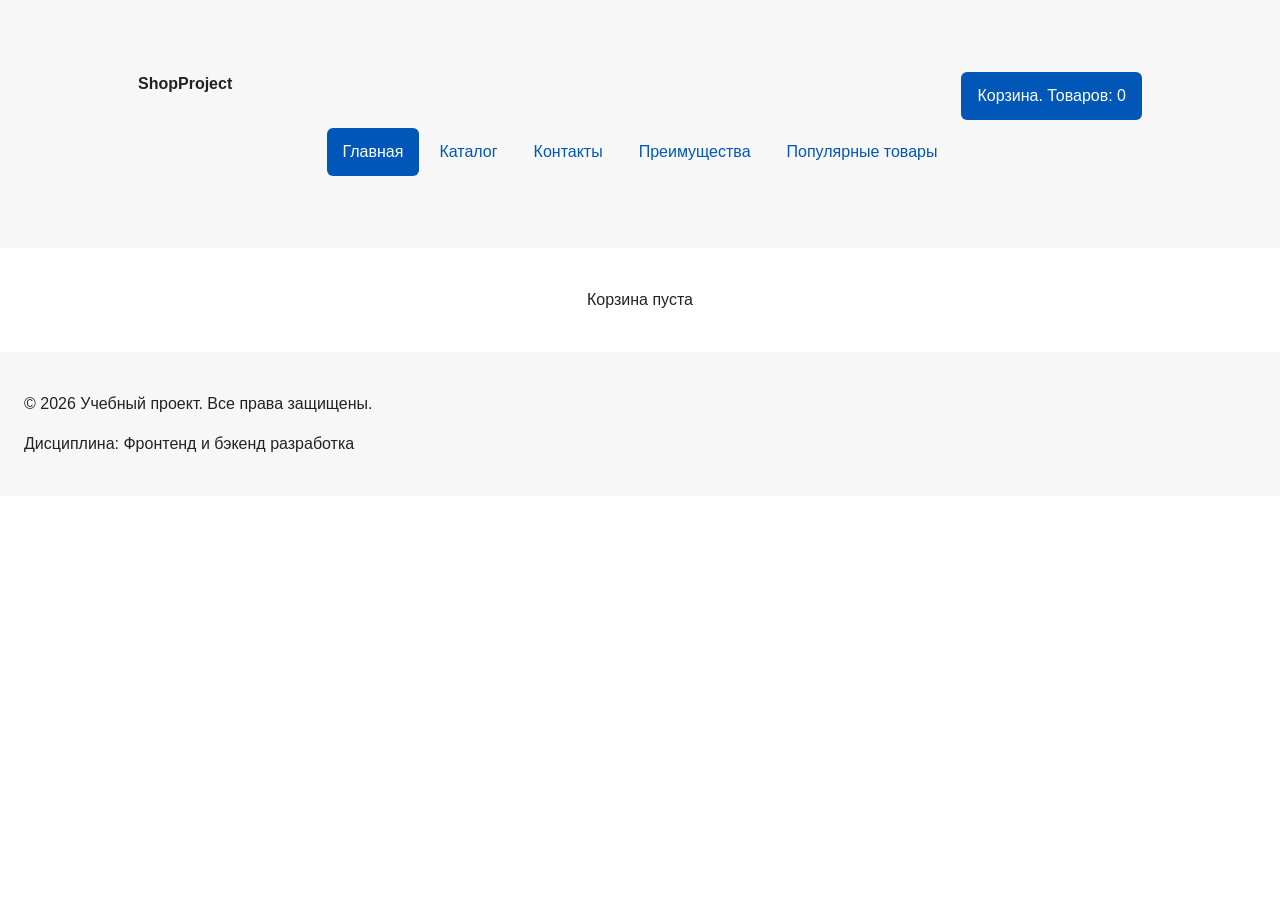
<file: shopping-cart.html>
<!DOCTYPE html>
<html lang="ru">
<head>
  <meta charset="UTF-8">
  <meta name="viewport" content="width=device-width, initial-scale=1.0">
  <meta property="og:type" content="website">
  <meta property="og:title" content="Учебный интернет-магазин">
  <meta property="og:description" content="Учебный frontend-проект интернет-магазина.">
  <meta property="og:image" content="https://needmorecoffee2.github.io/kr1-html-css-shop/images/preview.jpg">
  <title>Корзина — Учебный интернет-магазин</title>
  <link rel="stylesheet" href="css/style.css">
  <link rel="stylesheet" href="css/responsive.css">
  <script src="js/shopping-count.js" defer></script>
  <script src="js/data.js" defer></script>
  <script src="js/main.js" defer></script>
  <!-- <script src="js/product.js" defer></script> -->
  <script src="js/shopping-cart.js" defer></script>
  <script src="js/order.js" defer></script>
</head>
<body>
  <a class="skip-link" href="#main">Перейти к основному содержимому</a>

  <header class="site-header">
    <div class="site-header__inner">
      <div class="site-header__inner">
        <div class="shopping-nav-block">
            <a class="site-header__logo" href="index.html">ShopProject</a>
            <a id="shopping-count" class="shopping-nav cart-counter site-nav__link site-nav__link--active" aria-live="polite" href="shopping-cart.html">Корзина.</a>
        </div>

      <nav class="site-nav" aria-label="Основная навигация">
        <ul class="site-nav__list">
          <li class="site-nav__item">
            <a class="site-nav__link site-nav__link--active" href="index.html">
              Главная
            </a>
          </li>
          <li class="site-nav__item">
            <a class="site-nav__link" href="catalog.html">Каталог</a>
          </li>
          <li class="site-nav__item">
            <a class="site-nav__link" href="contacts.html">Контакты</a>
          </li>
          <li class="site-nav__item">
            <a class="site-nav__link" href="index.html#advantages">Преимущества</a>
          </li>
          <li class="site-nav__item">
            <a class="site-nav__link" href="index.html#popular">
              Популярные товары
            </a>
          </li>
        </ul>
      </nav>
    </div>
  </header>

  <main id="main">
    <a class="skip-link" href="#main">Перейти к основному содержимому</a>

    <section id="card-all-list"></section>

  <dialog class="order-dialog" id="order-dialog" aria-labelledby="order-dialog-title">
    <h1 class="order-dialog__title" id="order-dialog-title">Оформление заявки</h1>

    <form class="order-form" id="order-form" action="#" method="post" novalidate>
      <input id="selected-product" name="selected-product" type="hidden">

      <div class="order-form__field">
        <label order-form__label for="order-name">Имя</label>
        <input
          class="order-form__input"
          id="order-name"
          name="name"
          type="text"
          placeholder="Введите ваше имя"
          minlength="2"
          autocomplete="given-name"
          required
        >
      </div>

      <div class="order-form__field">
        <label class="order-form__label" for="order-email">E-mail</label>
        <input
          class="order-form__input"
          id="order-email"
          name="email"
          type="email"
          placeholder="example@mail.ru"
          autocomplete="email"
          required
        >
      </div>

      <div class="order-form__field">
        <label class="order-form__label" for="order-phone">Телефон</label>
        <input
          class="order-form__input"
          id="order-phone"
          name="phone"
          type="tel"
          inputmode="tel"
          placeholder="+7 (900) 000-00-00"
          pattern="^\+7 \(\d{3}\) \d{3}-\d{2}-\d{2}$"
          required
        >
        <small class="order-form__small">Формат: +7 (900) 000-00-00</small>
      </div>

      <div class="order-form__field">
        <label class="order-form__label" for="order-date">Дата связи</label>
        <input
          class="order-form__input"
          id="order-date"
          name="date"
          type="date"
        >
      </div>

      <div class="order-form__field">
        <label class="order-form__label" for="order-topic">Выберите способ доставки</label>
        <select class="order-form__select" id="order-topic" name="topic" required>
          <option value="self">Самовывоз</option>
          <option value="delivery">Доставка на дом</option>
        </select>
      </div>

      <div class="order-form__field order-form__field--wide">
        <label class="order-form__label" for="order-comment">Комментарий</label>
        <textarea
          class="order-form__textarea"
          id="order-comment"
          name="comment"
          rows="4"
          placeholder="Укажите адрес доставки и дополнительную информацию"
        ></textarea>
      </div>

      <div class="order-form__field order-form__field--checkbox">
        <label class="order-form__labelcheckbox">
          <!-- input class="order-form__input" -->
          <input
            
            id="order-agreement"
            name="agreement"
            type="checkbox"
            required
          >
          Я согласен на обработку данных
        </label>
      </div>

      <div class="order-form__actions">
        <button class="button button--secondary" type="button" id="close-order-dialog">Закрыть</button>
        <button class="button button--primary" type="submit">Отправить заявку</button>
      </div>
    </form>
  </dialog>

  <p class="success-message" id="success-message" hidden>
    Форма успешно отправлена!
  </p>
  </main>

  <footer>
    <p>&copy; 2026 Учебный проект. Все права защищены.</p>
    <p>Дисциплина: Фронтенд и бэкенд разработка</p>
  </footer>
</body>
</html>
</file>
<file: css/style.css>
/* ===============================
   1. Переменные проекта
   =============================== */
:root {
  /* Основные цвета проекта */
  --color-bg: #ffffff;
  --color-text: #222222;
  --color-muted: #666666;
  --color-primary: #0057b8;
  --color-primary-dark: #003f86;
  --color-border: #dddddd;
  --color-surface: #f7f7f7;
  --color-surface-accent: #eef5ff;
  --color-danger: #b00020;
  --color-success: #168a2f;
  --color-success-bg: #eefaf0;
  --color-white: #ffffff;
  --color-gray: #d0cccc;

  /* Отступы */
  --space-xs: 4px;
  --space-sm: 8px;
  --space-md: 16px;
  --space-lg: 24px;
  --space-xl: 32px;

  /* Скругления */
  --radius-sm: 6px;
  --radius-md: 8px;
  --radius-lg: 12px;

  /* Размеры */
  --container-width: 1100px;
  --min-img-width: 200px;
  --max-img-width: 400px;
}
/* ===============================
   2. Базовые стили
   =============================== */
* {
  box-sizing: border-box;
}

html {
  scroll-behavior: smooth;
}

:target {
  outline: 2px dashed var(--color-primary);
  outline-offset: 4px;
}

body {
  margin: 0;
  font-family: Arial, sans-serif;
  line-height: 1.5;
  color: var(--color-text);
  background-color: var(--color-bg);
}

header,
main,
footer {
  padding: var(--space-lg);
}

header {
  background-color: var(--color-surface);
}

footer {
  background-color: var(--color-surface);
}

.site-header {
  background-color: var(--color-surface);
}

.site-header__inner {
  max-width: var(--container-width);
  margin: 0 auto;
  padding: var(--space-lg);
}

.site-header__logo {
  font-weight: 700;
  color: var(--color-text);
  text-decoration: none;
}

.site-nav__list {
  display: flex;
  flex-wrap: wrap;
  justify-content: center;
  align-items: center;
  gap: var(--space-md);
  padding: 0;
  margin: var(--space-md) 0 0;
  list-style: none;
}

/* .site-nav__item {
  margin-bottom: var(--space-sm);
} */

/*
  Оформляем ссылки меню.
*/
.site-nav__link {
  display: inline-block;
  padding: var(--space-sm) var(--space-md);
  color: var(--color-primary);
  text-decoration: none;
  border-radius: var(--radius-sm);
}

.site-nav__link:hover {
  color: var(--color-white);
  background-color: var(--color-primary);
}

.site-nav__link:focus-visible {
  outline: 2px solid var(--color-primary);
  outline-offset: 3px;
}

.site-nav__link--active {
  color: var(--color-white);
  background-color: var(--color-primary);
}
/* ===============================
   3. Общие элементы интерфейса
   =============================== */
a {
  color: var(--color-primary);
}

a:hover {
  color: var(--color-primary-dark);
}

a:focus-visible {
  outline: 2px solid var(--color-primary);
  outline-offset: 3px;
}

/*
  Пока это обычная ссылка, но визуально она оформляется как кнопка.
*/
.button {
  display: inline-block;
  padding: var(--space-sm) var(--space-md);
  border: none;
  border-radius: var(--radius-sm);
  font: inherit;
  text-decoration: none;
  cursor: pointer;
}

.button--primary {
  color: var(--color-white);
  background-color: var(--color-primary);
}

.button--primary:hover {
  color: var(--color-bg);
  background-color: var(--color-primary-dark);
}

.button--secondary {
  color: var(--color-primary);
  background-color: transparent;
  border: 1px solid var(--color-primary);
}

.button--secondary:hover {
  color: var(--color-white);
  background-color: var(--color-primary);
}

.button:focus-visible {
  outline: 2px solid var(--color-primary);
  outline-offset: 3px;
}

.button:disabled, .button--disabled {
  opacity: 0.6;
  cursor: not-allowed;
}
/* ===============================
   4. Компоненты страницы
   =============================== */
.hero {
  max-width: var(--container-width);
  margin: 0 auto var(--space-xl);
  padding: var(--space-xl) var(--space-lg);
  background-color: var(--color-surface-accent);
  border-radius: var(--radius-lg);
}

.table {
  width: var(--container-width);
  margin: 0 auto var(--space-xl);
  border-collapse: collapse;
  background-color: var(--color-bg);
  border-radius: var(--radius-md);
}

.table__caption {
  caption-side: top;
  text-align: left;
  font-weight: 700;
  font-size: 24px;
  padding: var(--space-sm) 0;
  color: var(--color-text);
}

.table__th,
.table__td {
  padding: var(--space-sm) var(--space-md);
  border-bottom-width: 1px;
  border-bottom-style: solid;
  border-bottom-color: var(--color-border);
  text-align: left;
  vertical-align: middle;
}

.table__head-th {
  background-color: var(--color-primary);
  color: var(--color-bg);
}

.table__body-th {
  background-color: var(--color-primary-dark);
  color: var(--color-bg);
}

.table__body-tr:hover {
  background-color: var(--color-gray);
}

.section {
  max-width: var(--container-width);
  margin: 0 auto var(--space-xl);
}

.section__title {
  margin-top: 0;
}

.catalog-layout {
  max-width: var(--container-width);
  margin: 0 auto var(--space-xl);
  display: grid;
  /* grid-template-columns: 260px 1fr; */
  /* grid-template-areas: "filters products"; */
  gap: var(--space-lg);
}

.catalog-filters {
  /* grid-area: filters; */
  padding: var(--space-md);
  border: 1px solid var(--color-border);
  border-radius: var(--radius-md);
  background-color: var(--color-surface);
}

/* .catalog-products {
  grid-area: products;
} */

.card-all-list {
  width: 100%;
  /* width: 600px; */
  display: flex;
  flex-direction: column;
  /* margin: var(--space-md) auto; */
  gap: var(--space-xs);
  padding: var(--space-xs);
  border: none;
  border-radius: var(--radius-xs);
  /* background-color: var(--color-gray); */
}

.card-all-list__aside {
  width: 60%;
  /* width: var(--container-width); */
  /* font-size: 0; */
  /* overflow-x: auto;
  overflow-y: auto; */
  display: flex;
  flex-direction: column;
  margin: auto;
  gap: var(--space-sm);
  padding: var(--space-sm);
  border: var(--color-bg);
  border-radius: var(--radius-sm);
  background-color: var(--color-bg);
}

.card-all-list__img {
  /* width: 300px; */
  min-width: var(--min-img-width);
  max-width: var(--max-img-width);
  margin: 0 auto;
}

.card-all-list__text-item {
text-align: center;
width: 100%;
}

.card-all-list__button {
  margin: 0 auto;
}

.card-all-list__input {
  width: 50%;
  margin: auto;
}

.question-form__item {
  width: 50%;
  margin: 0 auto;
}

.title {
  display: flex;
  justify-content: center;
  margin-bottom: var(--space-sm);
}

/* .products-grid {
  display: grid; */
  /* grid-template-columns: repeat(3, 1fr); */
  /* gap: var(--space-lg);
} */

.product-card {
  display: flex;
  flex-direction: column;
  gap: var(--space-sm);
  margin-bottom: var(--space-md);
  padding: var(--space-md);
  border: 1px solid var(--color-border);
  border-radius: var(--radius-md);
  background-color: var(--color-bg);
}

.product-card:hover {
  border-color: var(--color-primary);
}

.product-card--featured {
  border-color: var(--color-primary);
}

.product-card--discount {
  border-color: var(--color-danger);
}

/* .product-card__img {
  width: var(--min-img-width); */
  /* height: var(--min-img-width); */
/* } */

.product-card__title {
  margin: 0;
  color: var(--color-text);
}

.product-card__description {
  margin: 0;
  color: var(--color-muted);
}

.product-card__price {
  margin: 0;
  font-weight: 700;
}

.product-card__status {
  margin: 0;
}

.product-card--discount .product-card__price {
  color: var(--color-danger);
}

.product-card__button {
  margin-top: auto;
  align-self: flex-start;
}

.aside-info {
  max-width: var(--container-width);
  margin: 0 auto var(--space-xl);
  padding: var(--space-md);
  border-left: 4px solid var(--color-primary);
  background-color: var(--color-surface);
}

.general-aside {
  display: flex;
  flex-direction: column;
  align-items: center;
  justify-content: center;
  max-width: var(--container-width);
  margin: 0 auto var(--space-xl);
  gap: var(--space-md);
}

.general-div {
  /* width: 100%;
  display: flex; */
  /* justify-content: center; */
  display: flex;
  flex-direction: column;
  justify-content: center;
  gap: var(--space-sm);
  margin-bottom: var(--space-md);
  padding: var(--space-md);
}

.general-aside__img {
  min-width: var(--min-img-width);
  max-width: var(--max-img-width);
}

.general-aside__small {
  color: var(--color-muted);

}

.breadcrumbs {
  max-width: var(--container-width);
  margin: 0 auto var(--space-md);
  font-size: 14px;
  color: var(--color-muted);
}

.breadcrumbs__link {
  color: var(--color-primary);
}

.breadcrumbs__link-not-first {
  color: var(--color-primary);
}

.breadcrumbs__link-not-first::before {
  content: " / ";
  color: var(--color-muted);
}

.breadcrumbs__current::before {
  content: " / ";
  color: var(--color-muted);
}

.filters-form {
  display: grid;
  gap: var(--space-md);
}

.filters-form__fieldset {
  margin: 0;
  padding: var(--space-md);
  border: 1px solid var(--color-border);
  border-radius: var(--radius-sm);
}

.filters-form__legend {
  font-weight: 700;
}

.filters-form__label {
  display: block;
  margin-bottom: var(--space-sm);
}

.filters-form__input[type="number"] {
  width: 100%;
  padding: 8px 10px;
  border: 1px solid var(--color-border);
  border-radius: var(--radius-sm);
  font: inherit;
}

.filters-form__input[type="search"] {
  width: 100%;
  padding: 8px 10px;
  border: 1px solid var(--color-border);
  border-radius: var(--radius-sm);
  font: inherit;
}

  .filters-form__input[type="select"] {
  width: 100%;
  padding: 8px 10px;
  border: 1px solid var(--color-border);
  border-radius: var(--radius-sm);
  font: inherit;
}
/* ===============================
   5. Форма и модальное окно
   =============================== */
/* .order-dialog {
  width: min(100% - 32px, 560px);
  padding: var(--space-lg);
  border: none;
  border-radius: var(--radius-lg);
}

.order-dialog::backdrop {
  background-color: rgba(0, 0, 0, 0.5);
} */

.order-dialog__title {
  margin-top: 0;
}

.order-form__field {
  margin-bottom: var(--space-md);
}

.order-form__label {
  display: block;
  margin-bottom: var(--space-xs);
}

.order-form__labelcheckbox {
  display: flex;
  gap: var(--space-xs);
  margin-bottom: var(--space-xs);
}

.order-form__input,
.order-form__select,
.order-form__textarea {
  width: 100%;
  padding: 10px 12px;
  border: 1px solid var(--color-border);
  border-radius: var(--radius-sm);
  font: inherit;
}

.order-form__input:hover,
.order-form__select:hover,
.order-form__textarea:hover {
  border-color: var(--color-primary);
}

.order-form__input:focus-visible,
.order-form__select:focus-visible,
.order-form__textarea:focus-visible {
  outline: 2px solid var(--color-primary);
  outline-offset: 3px;
}

.order-form__actions {
  display: flex;
  gap: var(--space-md);
  margin-top: var(--space-lg);
}

.order-form__small {
  display: block;
  margin-top: var(--space-xs);
  color: var(--color-muted);
}

/* .order-form__input[type="checkbox"] {
  width: auto;
} */



/* ///////////////////////////////////////////////////////////////////////////////////////// */


/* .form-field {
  margin-bottom: var(--space-md);
}

.form-field label {
  display: block;
  margin-bottom: var(--space-xs);
}

.form-field input,
.form-field select,
.form-field textarea {
  width: 100%;
  padding: 10px 12px;
  border: 1px solid var(--color-border);
  border-radius: var(--radius-sm);
  font: inherit;
}

.form-field input:hover,
.form-field select:hover,
.form-field textarea:hover {
  border-color: var(--color-primary);
}

.form-field input:focus-visible,
.form-field select:focus-visible,
.form-field textarea:focus-visible,
.form-actions button:focus-visible {
  outline: 2px solid var(--color-primary);
  outline-offset: 3px;
}

.form-field input[type="checkbox"] {
  width: auto;
}

.form-field small {
  display: block;
  margin-top: var(--space-xs);
  color: var(--color-muted);
} */

/*
  Подсветка ошибочных полей.
  Атрибут aria-invalid будет добавляться через JavaScript.
*/
[aria-invalid="true"] {
  border-color: var(--color-danger);
  outline: 3px solid var(--color-danger);
}

/*
  Кнопки формы.
*/
/* .form-actions {
  display: flex;
  gap: 12px;
  margin-top: 20px;
} */

/*
  Сообщение об успешной отправке.
*/
.success-message {
  max-width: var(--container-width);
  margin: var(--space-lg) auto;
  padding: var(--space-md);
  border-left: 4px solid var(--color-success);
  background-color: var(--color-success-bg);
}

.success {
  color: var(--color-success);
}

.form-error {
  color: var(--color-danger);
}

.product-output {
  padding: 16px;
  overflow-x: auto;
  color: #f9fafb;
  background-color: #111827;
  border-radius: 8px;
}

.shop-message {
  text-align: center;
}
</file>
<file: css/responsive.css>
/*
  Адаптивные стили для контрольной работы №3.
  Подход: Mobile First.
  Базовые стили рассчитаны на мобильный экран.
  Расширения добавляются через min-width медиазапросы.
*/

*,
*::before,
*::after {
  box-sizing: border-box;
}

html {
  scroll-behavior: smooth;
}

img,
video {
  max-width: 100%;
  height: auto;
}

body {
  overflow-x: hidden;
}

.container,
.main,
.section {
  width: min(100% - 32px, 1200px);
  margin-inline: auto;
}

.section {
  padding-block: clamp(24px, 5vw, 64px);
}

.site-nav__list {
  display: flex;
  flex-direction: column;
  gap: var(--space-xs, 4px);
  padding: 0;
  margin: 0;
  list-style: none;
}

.site-nav__link {
  display: block;
  padding: 12px 16px;
}

@media (min-width: 768px) {
  .site-nav__list {
    flex-direction: row;
    flex-wrap: wrap;
    align-items: center;
  }
}

.site-header {
    position: static;
}

@media (min-width: 768px) {
    .site-header {
    position: sticky;
    top: 0;
    z-index: 100;
    }
}

.hero {
  display: grid;
  gap: var(--space-lg, 24px);
  align-items: center;
}

.hero__content {
  display: grid;
  gap: var(--space-md, 16px);
}

.hero__title {
  font-size: clamp(28px, 7vw, 56px);
  line-height: 1.1;
}

.hero__image {
  width: 100%;
  max-width: 520px;
  margin-inline: auto;
}

@media (min-width: 900px) {
  .hero {
    grid-template-columns: minmax(0, 1fr) minmax(320px, 520px);
  }
}

.products-grid {
  display: grid;
  grid-template-columns: 1fr;
  gap: var(--space-md, 16px);
}

.product-card {
  min-width: 0;
}

.product-card__title,
.product-card__description {
  overflow-wrap: anywhere;
}

@media (min-width: 640px) {
  .products-grid {
    grid-template-columns: repeat(2, minmax(0, 1fr));
  }
}

@media (min-width: 1024px) {
  .products-grid {
    grid-template-columns: repeat(3, minmax(0, 1fr));
  }
}

@media (min-width: 1280px) {
  .products-grid {
    grid-template-columns: repeat(4, minmax(0, 1fr));
  }
}

.catalog-layout {
  display: grid;
  gap: var(--space-lg, 24px);
}

.catalog-filters {
  order: -1;
}

@media (min-width: 768px) {
  .catalog-layout {
    grid-template-columns: 3fr 9fr; /*240px minmax(0, 1fr);*/ /*repeat(12, minmax(0, 1fr));*/
    align-items: start;
  }

  .catalog-filters {
    /* grid-column: span 3; */
    position: sticky;
    align-self: start;
    top: 220px;
    order: initial;
  }

  /* .products-grid {
    grid-column: span 9;
  } */
}

.product-card__img {
  display: block;
  width: 100%;
  aspect-ratio: 4 / 4; /* 4 / 3 */
  object-fit: cover;
  border-radius: var(--radius-md, 8px);
}

.order-form {
  display: grid;
  gap: var(--space-md, 16px);
}

.order-form__field {
  display: grid;
  gap: var(--space-xs, 8px);
}

.order-form__input,
.order-form__textarea,
.order-form__select {
  width: 100%;
  min-height: 44px;
  padding: 10px 12px;
  font: inherit;
}

.order-form__textarea {
  min-height: 120px;
  resize: vertical;
}

@media (min-width: 768px) {
  .order-form {
    grid-template-columns: repeat(2, minmax(0, 1fr));
  }

  .order-form__field--wide {
    grid-column: 1 / -1;
  }
}

.table-wrapper {
  width: 100%;
  max-width: var(--container-width);
  overflow-x: auto;
  -webkit-overflow-scrolling: touch;
  margin: auto;
}

.table {
  width: 100%;
  min-width: 640px;
  border-collapse: collapse;
}

.table th,
.table td {
  padding: 12px;
  border: 1px solid var(--color-border, #ddd);
  text-align: left;
}

.order-dialog {
  width: min(100% - 32px, 560px);
  max-height: calc(100vh - 32px);
  overflow: auto;
  border: none;
}

.order-dialog::backdrop {
  background: rgb(0 0 0 / 0.5);
}

.skip-link {
  position: absolute;
  left: 16px;
  top: -100px;
  z-index: 1000;
  padding: 8px 12px;
  color: #ffffff;
  background-color: #111111;
  border-radius: 6px;
  text-decoration: none;
}

.skip-link:focus,
.skip-link:focus-visible {
  top: 16px;
}

.general-section {
    display: grid;
    grid-template-columns: 1fr;
    gap: var(--space-md);
}

@media (min-width: 768px) {
    .general-section {
        grid-template-columns: repeat(2, minmax(0, 1fr));
    }
}

.card-all-list {
  width: 100%;
}

.buttons-block {
  display: flex;
  gap: var(--space-sm);
  margin-top: auto;
}

@media (min-width: 768px) {
  .shopping-card {
    flex-direction: row;
  }

  .shop-content-block {
    align-items: start;

  }
  

}

@media (min-width: 768px) and (max-width: 868px) {
  .buttons-block {
    flex-direction: column;
  }
}

@media (min-width: 1024px) {
  .buttons-block {
    flex-direction: column;
  }
}

/* @media (765px <= width <= 868px) and (1024px <= width <= 1140px) and (1280px <= width) {
  .buttons-block {
    flex-direction: column;
  }
} */

.shopping-card {
  max-width: var(--container-width);
  margin: 0 auto var(--space-xl);
  padding: var(--space-xl) var(--space-lg);
  background-color: var(--color-surface-accent);
  border-radius: var(--radius-lg);
  display: flex;
  flex-direction: column;
  align-items: center;

}

.shop-content-block {
  display: flex;
  flex-direction: column;
  gap: var(--space-sm);
  margin-bottom: var(--space-md);
}

.shop-buttons-block {
  display: flex;
  flex-direction: column;
  gap: var(--space-sm);
}

.shoppy {
  display: flex;
  gap: var(--space-sm);
  justify-content: center;
}

@media (min-width: 640px) {
  .shopping-card {
    flex-direction: row;
  }

  .shop-content-block {
    margin-right: auto;
  }

  .shop-buttons-block {
    flex-direction: row;
    margin-left: auto;
  }
}

.shopping-nav-block {
  display: flex;
  flex-direction: column;
  margin-bottom: var(--space-sm);
}

.shopping-nav {
  margin: auto;
}

@media (min-width: 640px) {
  .shopping-nav-block{
    flex-direction: row;
  }

  .shopping-nav {
  margin: 0 0 0 auto;
  }
}
</file>
